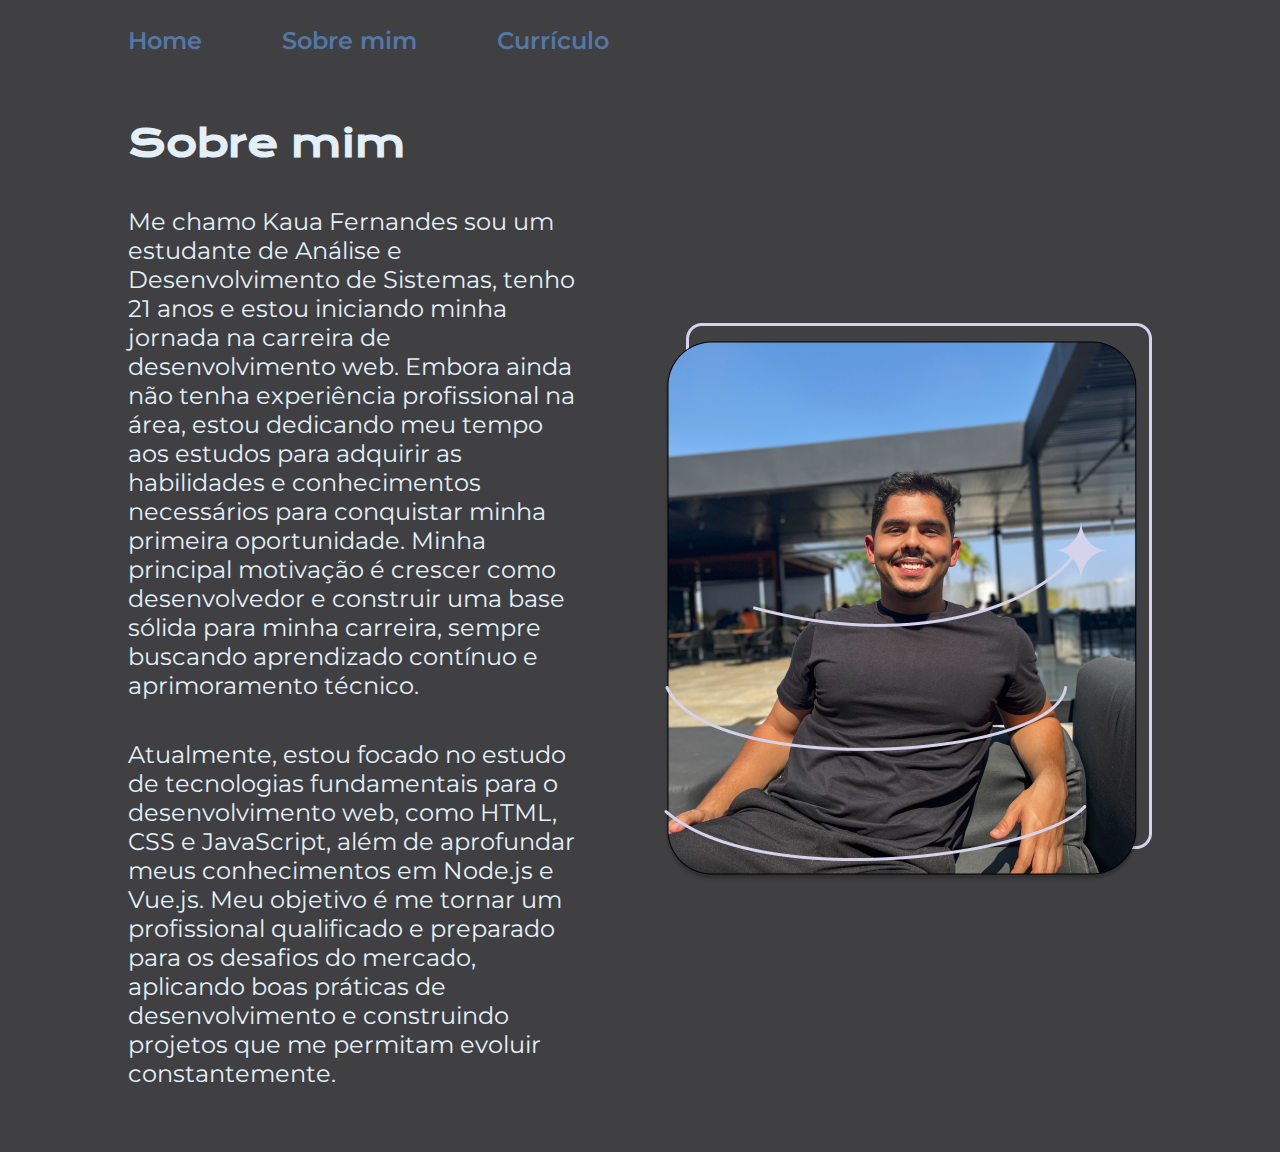
<file: about.html>
<!DOCTYPE html>
<html lang="pt-br">
  <head>
    <meta charset="UTF-8" />
    <meta name="viewport" content="width=device-width, initial-scale=1.0" />
    <link rel="stylesheet" href="./styles/style.css" />
    <title>Sobre mim</title>
  </head>
  <body>
    <header class="cabecalho">
      <nav class="cabecalho__menu">
        <a class="cabecalho__menu__link" href="index.html">Home</a>
        <a class="cabecalho__menu__link" href="about.html">Sobre mim</a>
        <a class="cabecalho__menu__link" href="curriculum.html">Currículo</a>
      </nav>
    </header>
    <main class="apresentacao">
      <section class="apresentacao__conteudo">
        <h1 class="apresentacao__conteudo__titulo">Sobre mim</h1>
        <p class="apresentacao__conteudo__texto">
          Me chamo Kaua Fernandes sou um estudante de Análise e Desenvolvimento
          de Sistemas, tenho 21 anos e estou iniciando minha jornada na carreira
          de desenvolvimento web. Embora ainda não tenha experiência
          profissional na área, estou dedicando meu tempo aos estudos para
          adquirir as habilidades e conhecimentos necessários para conquistar
          minha primeira oportunidade. Minha principal motivação é crescer como
          desenvolvedor e construir uma base sólida para minha carreira, sempre
          buscando aprendizado contínuo e aprimoramento técnico.
        </p>
        <p class="apresentacao__conteudo__texto">
          Atualmente, estou focado no estudo de tecnologias fundamentais para o
          desenvolvimento web, como HTML, CSS e JavaScript, além de aprofundar
          meus conhecimentos em Node.js e Vue.js. Meu objetivo é me tornar um
          profissional qualificado e preparado para os desafios do mercado,
          aplicando boas práticas de desenvolvimento e construindo projetos que
          me permitam evoluir constantemente.
        </p>
      </section>
      <img
        class="apresentacao__imagem"
        src="./assets/image.png"
        alt="Foto Kauã Fernandes"
      />
    </main>
  </body>
</html>
</file>
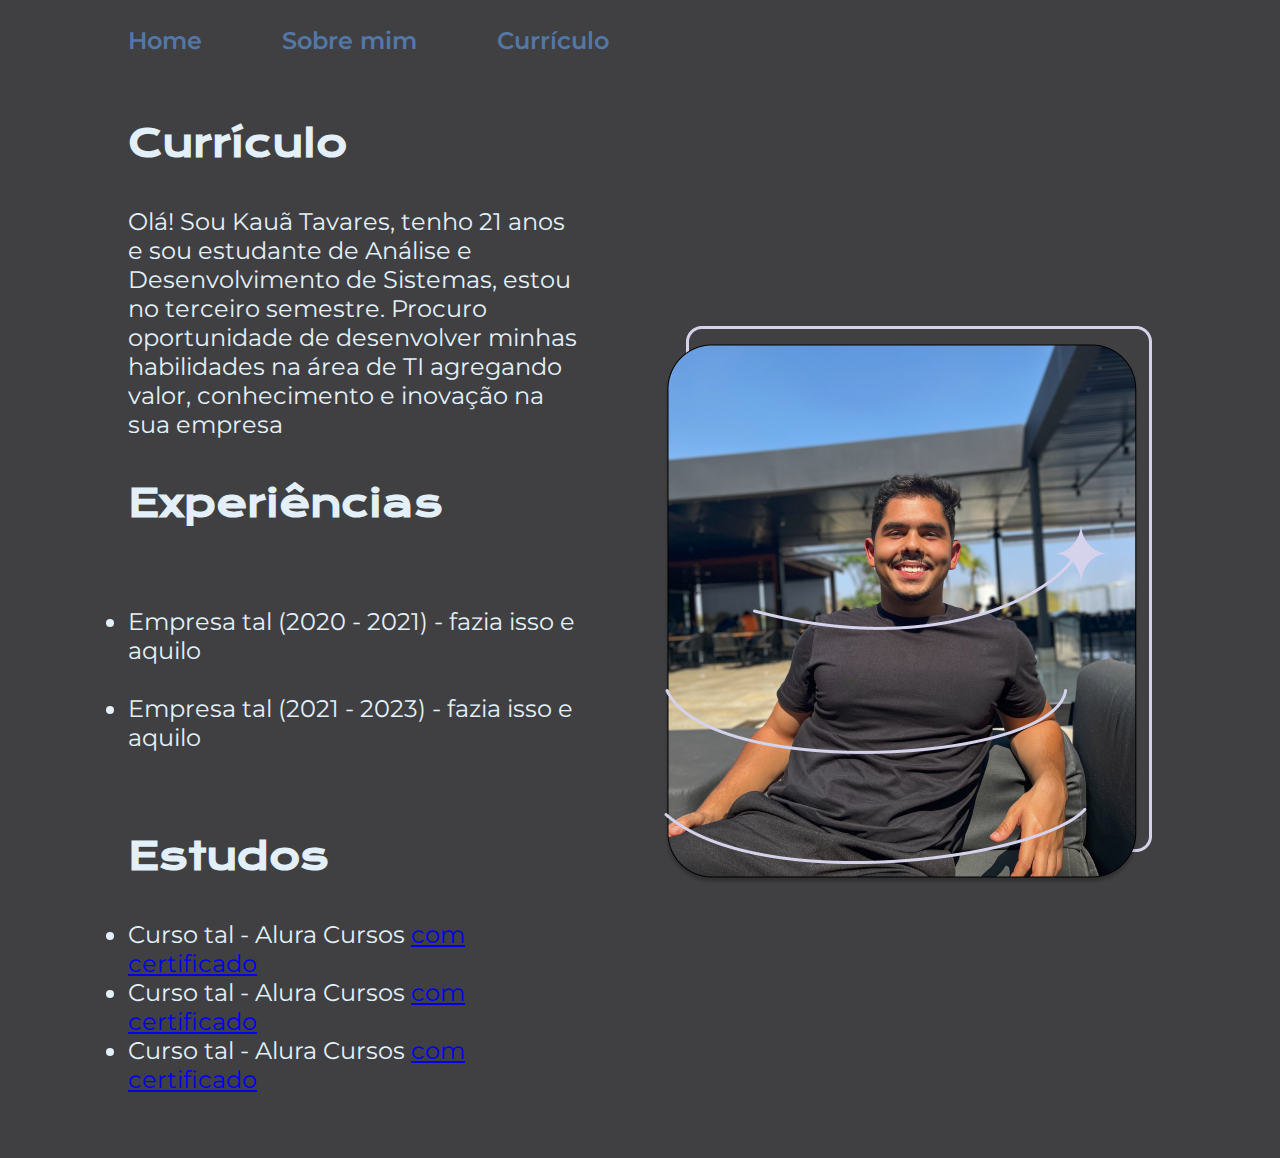
<file: curriculum.html>
<!DOCTYPE html>
<html lang="pt-br">
  <head>
    <meta charset="UTF-8" />
    <meta name="viewport" content="width=device-width, initial-scale=1.0" />
    <link rel="stylesheet" href="./styles/style.css" />
    <title>Sobre mim</title>
  </head>
  <body>
    <header class="cabecalho">
      <nav class="cabecalho__menu">
        <a class="cabecalho__menu__link" href="index.html">Home</a>
        <a class="cabecalho__menu__link" href="about.html">Sobre mim</a>
        <a class="cabecalho__menu__link" href="curriculum.html">Currículo</a>
      </nav>
    </header>
    <main class="apresentacao">
        <section class="apresentacao__conteudo">
            <h1 class="apresentacao__conteudo__titulo">Currículo</h1>
            <p class="apresentacao__conteudo__texto">
              Olá! Sou Kauã Tavares, tenho 21 anos e sou estudante de Análise e 
              Desenvolvimento de Sistemas, estou no terceiro semestre. Procuro 
              oportunidade de desenvolver minhas habilidades na área de TI agregando valor, 
              conhecimento e inovação na sua empresa 
            </p>
            <h2 class="apresentacao__conteudo__titulo">Experiências</h2>
            <p class="apresentacao__conteudo__texto">
            <ul class="apresentacao__conteudo__texto">
                <li> Empresa tal (2020 - 2021) - fazia isso e aquilo </li><br>
                <li> Empresa tal (2021 - 2023) - fazia isso e aquilo </li>
            </ul>
            </p>
            <h2 class="apresentacao__conteudo__titulo">Estudos</h2>
            <div class="apresentacao__conteudo__texto">
            <ul class="apresentacao__conteudo__texto">
                <li>Curso tal - Alura Cursos <a href="linkdocertificado">com certificado</a></li>
                <li>Curso tal - Alura Cursos <a href="linkdocertificado">com certificado</a></li>
                <li>Curso tal - Alura Cursos <a href="linkdocertificado">com certificado</a></li>
            </ul>
            </div>    
        </section>
        <img class="apresentacao__imagem" src="./assets/image.png" alt="Foto Kauã Fernandes" />
    </main>
  </body>
</html>
</file>
<file: styles/style.css>
@import url("https://fonts.googleapis.com/css2?family=Krona+One&display=swap");
@import url("https://fonts.googleapis.com/css2?family=Montserrat:ital,wght@0,100..900;1,100..900&family=Poppins:wght@400;600&display=swap");

:root {
  --cor-primaria: #404042;
  --cor-secundaria: #e3f0fa;
  --cor-terciaria: #5378a8;
  --cor-hover: #8e9396;

  --fonte-k: "Krona One", sans-serif;
  --fonte-m: "Montserrat", serif;
}

* {
  margin: 0;
  padding: 0;
}

body {
  height: 100vh;
  box-sizing: border-box;
  background-color: var(--cor-primaria);
  color: var(--cor-secundaria);
}

.cabecalho {
  padding: 2% 0 0 10%;
}

.cabecalho__menu {
  display: flex;
  gap: 80px;
}

.cabecalho__menu__link {
  font-family: var(--fonte-m);
  font-size: 24px;
  font-weight: 600;
  color: var(--cor-terciaria);
  text-decoration: none;
}

.apresentacao {
  padding: 5% 10%;
  display: flex;
  align-items: center;
  justify-content: space-between;
  gap: 82px;
}

.apresentacao__conteudo {
  width: 50%;
  display: flex;
  flex-direction: column;
  gap: 40px;
}

.apresentacao__conteudo__titulo {
  font-size: 38px;
  font-family: var(--fonte-k);
}

.titulo_destaque {
  color: var(--cor-terciaria);
}

.apresentacao__conteudo__texto {
  font-size: 24px;
  font-family: var(--fonte-m);
  text-decoration: none;
  color: var(--cor-secundaria);
}

.titulo_destaque_2 {
  display: flex;
  flex-direction: column;
  font-size: 32px;
  font-family: var(--fonte-k);
  align-items: center;
  color: var(--cor-terciaria);
  gap: 40px;
}

.apresentacao__links {
  display: flex;
  flex-direction: column;
  justify-content: space-between;
  align-items: center;
  gap: 32px;
}

.apresentacao__links__subtitulo {
  font-family: var(--fonte-k);
  font-weight: 400;
  font-size: 24px;
}

.apresentacao__links__navegacao {
  /* background-color: #22d4fd; */
  display: flex;
  justify-content: center;
  gap: 16px;
  border: 2px solid var(--cor-terciaria);
  width: 50%;
  text-align: center;
  border-radius: 8px;
  font-size: 24px;
  font-weight: 600px;
  padding: 21.5px 0;
  text-decoration: none;
  color: var(--cor-secundaria);
  font-family: var(--fonte-m);
}

.apresentacao__links__link:hover {
  background-color: var(--cor-hover);
}

.apresentacao__imagem {
  width: 50%;
}

@media (max-width: 800px) {
  .cabecalho {
    padding: 10%;
  }

  .cabecalho__menu {
    justify-content: center;
  }

  .apresentacao {
    flex-direction: column-reverse;
    padding: 5%;
  }

  .apresentacao__conteudo {
    width: auto;
  }
}
</file>
